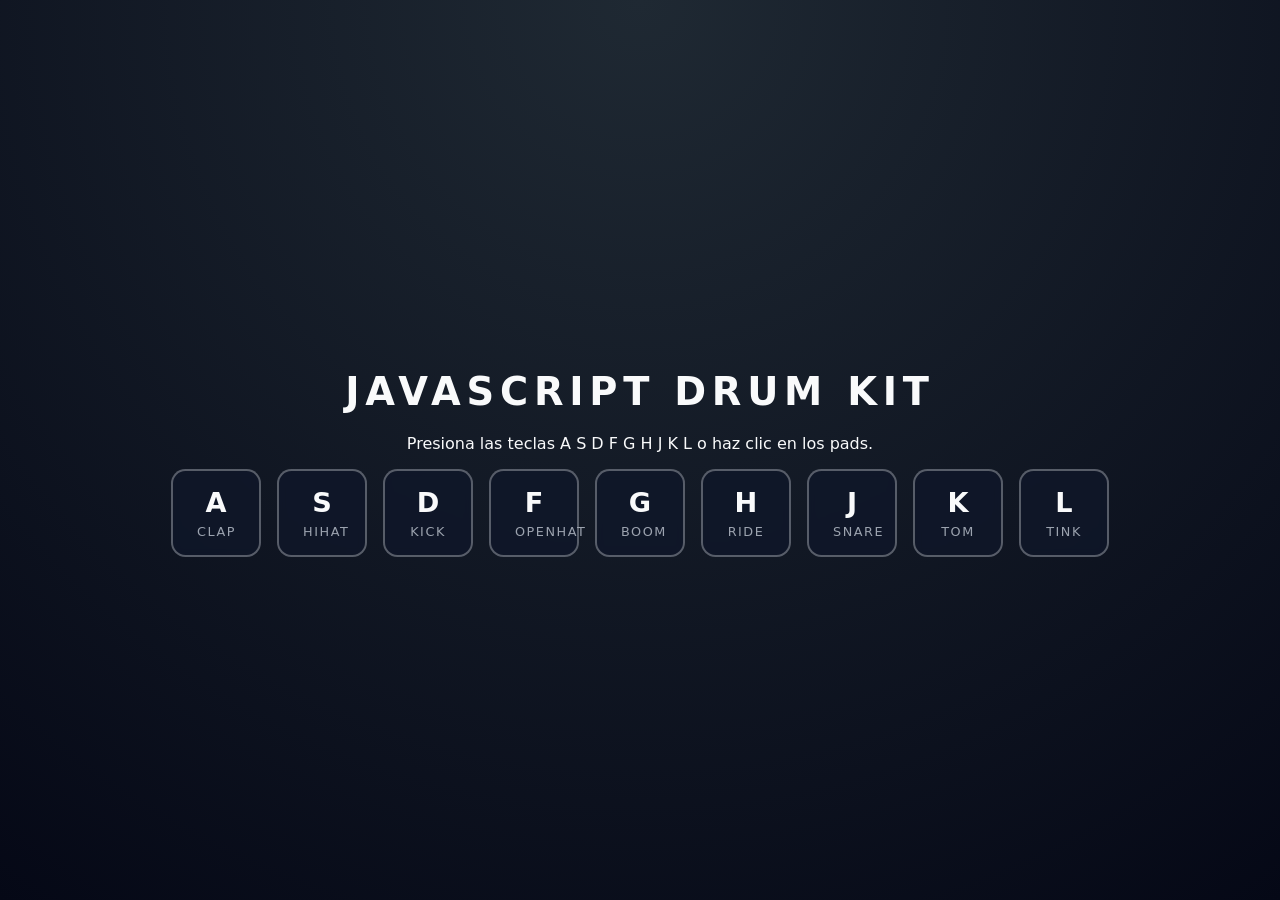
<file: index.html>
<!DOCTYPE html>
<html lang="es">
  <head>
    <meta charset="UTF-8" />
    <title>JavaScript Drum Kit</title>
    <link rel="stylesheet" href="css/style.css" />
  </head>
  <body>
    <h1>JavaScript Drum Kit</h1>
    <p>Presiona las teclas A S D F G H J K L o haz clic en los pads.</p>

    <div class="keys">
      <div class="key" data-key="65">
        <span class="letter">A</span>
        <span class="sound">clap</span>
      </div>
      <div class="key" data-key="83">
        <span class="letter">S</span>
        <span class="sound">hihat</span>
      </div>
      <div class="key" data-key="68">
        <span class="letter">D</span>
        <span class="sound">kick</span>
      </div>
      <div class="key" data-key="70">
        <span class="letter">F</span>
        <span class="sound">openhat</span>
      </div>
      <div class="key" data-key="71">
        <span class="letter">G</span>
        <span class="sound">boom</span>
      </div>
      <div class="key" data-key="72">
        <span class="letter">H</span>
        <span class="sound">ride</span>
      </div>
      <div class="key" data-key="74">
        <span class="letter">J</span>
        <span class="sound">snare</span>
      </div>
      <div class="key" data-key="75">
        <span class="letter">K</span>
        <span class="sound">tom</span>
      </div>
      <div class="key" data-key="76">
        <span class="letter">L</span>
        <span class="sound">tink</span>
      </div>
    </div>

    <audio data-key="65" src="sounds/clap.wav"></audio>
    <audio data-key="83" src="sounds/hihat.wav"></audio>
    <audio data-key="68" src="sounds/kick.wav"></audio>
    <audio data-key="70" src="sounds/openhat.wav"></audio>
    <audio data-key="71" src="sounds/boom.wav"></audio>
    <audio data-key="72" src="sounds/ride.wav"></audio>
    <audio data-key="74" src="sounds/snare.wav"></audio>
    <audio data-key="75" src="sounds/tom.wav"></audio>
    <audio data-key="76" src="sounds/tink.wav"></audio>

    <script src="js/app.js"></script>
  </body>
</html>
</file>
<file: css/style.css>
* {
  box-sizing: border-box;
}

:root {
  --bg: radial-gradient(circle at top, #1f2933, #050816);
  --accent: #facc15;
  --border: rgba(255, 255, 255, 0.3);
  --text-main: #f9fafb;
  --text-muted: #9ca3af;
}

body {
  margin: 0;
  font-family: system-ui, -apple-system, BlinkMacSystemFont, "Segoe UI", sans-serif;
  min-height: 100vh;
  display: flex;
  flex-direction: column;
  justify-content: center;
  align-items: center;
  background: var(--bg);
  color: var(--text-main);
}

main {
  text-align: center;
  padding: 2rem 1rem 3rem;
  max-width: 960px;
  width: 100%;
}

h1 {
  margin-bottom: 0.25rem;
  letter-spacing: 0.15em;
  font-size: clamp(1.8rem, 3vw, 2.4rem);
  text-transform: uppercase;
}

.subtitle {
  margin-top: 0;
  margin-bottom: 2rem;
  color: var(--text-muted);
  font-size: 0.95rem;
}

.keys {
  display: flex;
  flex-wrap: wrap;
  gap: 1rem;
  justify-content: center;
}

.key {
  border: 2px solid var(--border);
  border-radius: 0.9rem;
  padding: 1rem 1.5rem;
  width: 90px;
  text-align: center;
  background: rgba(15, 23, 42, 0.8);
  backdrop-filter: blur(4px);
  cursor: pointer;
  transition:
    transform 0.07s ease,
    box-shadow 0.07s ease,
    border-color 0.07s ease,
    background-color 0.07s ease;
  color: inherit;
}

.key:focus-visible {
  outline: 2px solid var(--accent);
  outline-offset: 2px;
}

.key .letter {
  display: block;
  font-size: 1.7rem;
  font-weight: 700;
}

.key .sound {
  display: block;
  font-size: 0.8rem;
  text-transform: uppercase;
  letter-spacing: 0.12em;
  margin-top: 0.35rem;
  color: var(--text-muted);
}

.key.playing {
  transform: scale(1.1);
  border-color: var(--accent);
  box-shadow: 0 0 18px rgba(250, 204, 21, 0.8);
  background-color: rgba(250, 204, 21, 0.08);
}

footer {
  font-size: 0.75rem;
  color: var(--text-muted);
  padding-bottom: 1rem;
  text-align: center;
}
</file>
